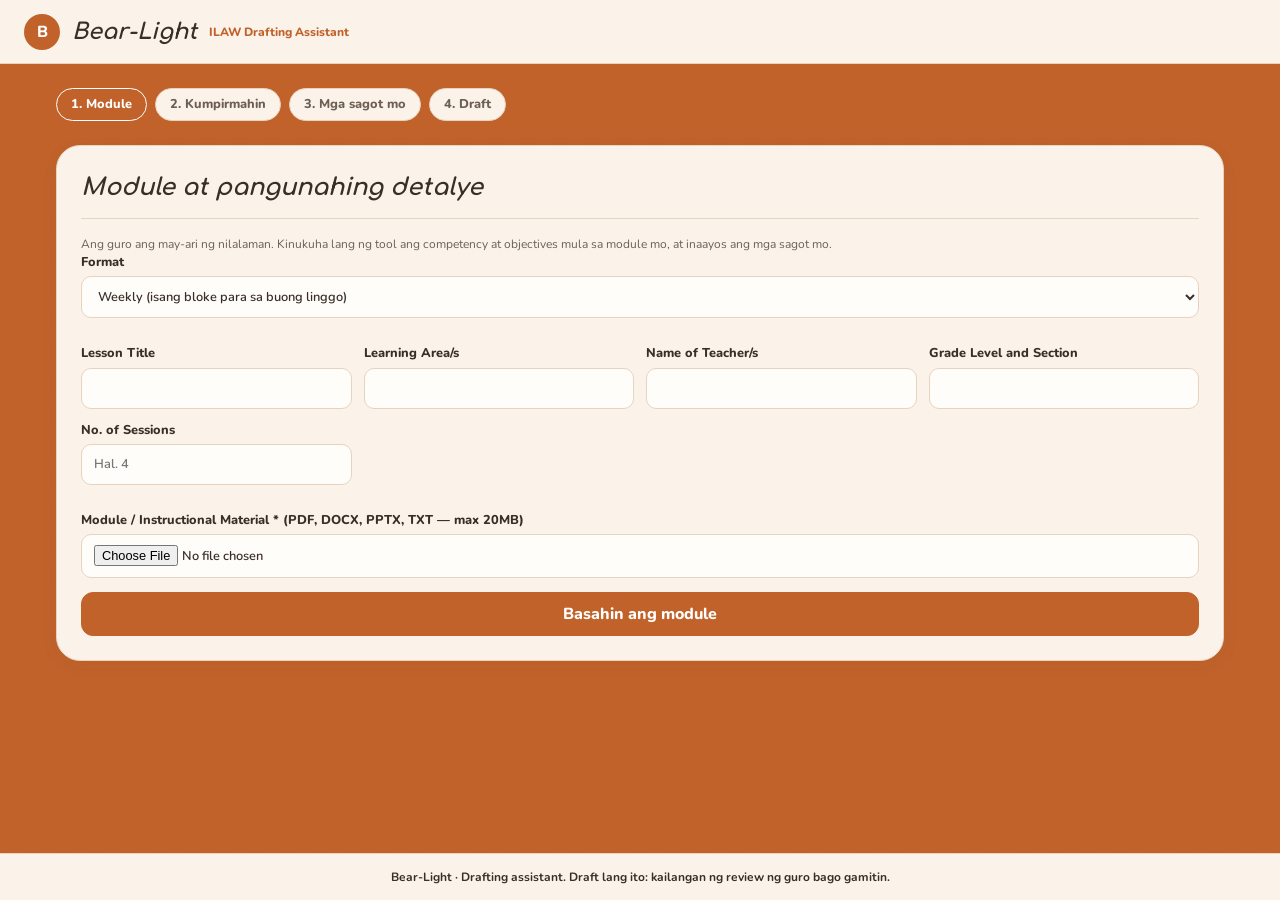
<file: bear-light-web(WIP)/frontend/index.html>
<!DOCTYPE html>
<html lang="fil">
<head>
  <meta charset="UTF-8">
  <meta name="viewport" content="width=device-width, initial-scale=1">
  <title>Bear-Light — ILAW Drafting Assistant</title>
  <link rel="preconnect" href="https://fonts.googleapis.com">
  <link href="https://fonts.googleapis.com/css2?family=Comfortaa:wght@500;700&family=Nunito:wght@400;600;800&display=swap" rel="stylesheet">
  <link rel="stylesheet" href="css/styles.css">
</head>
<body>
  <header class="topbar no-print">
    <div class="brand"><span class="brand-mark">B</span><h1>Bear-Light</h1><span class="brand-sub">ILAW Drafting Assistant</span></div>
    <div id="provider-status" class="provider-status" role="status" aria-label="Estado ng AI providers"></div>
  </header>

  <main class="wrap">
    <ol id="stepper" class="stepper no-print" aria-label="Mga hakbang">
      <li data-step="1" class="on">1. Module</li><li data-step="2">2. Kumpirmahin</li><li data-step="3">3. Mga sagot mo</li><li data-step="4">4. Draft</li>
    </ol>

    <!-- STEP 1 -->
    <section id="step1" class="card no-print">
      <h2>Module at pangunahing detalye</h2>
      <p class="hint">Ang guro ang may-ari ng nilalaman. Kinukuha lang ng tool ang competency at objectives mula sa module mo, at inaayos ang mga sagot mo.</p>
      <form id="form1" novalidate>
        <label>Format
          <select id="mode"><option value="weekly">Weekly (isang bloke para sa buong linggo)</option><option value="daily">Daily (Day 1 hanggang Day 5)</option></select>
        </label>
        <div class="grid2">
          <label>Lesson Title<input id="lessonTitle"></label>
          <label>Learning Area/s<input id="learningArea"></label>
          <label>Name of Teacher/s<input id="teacherName"></label>
          <label>Grade Level and Section<input id="gradeSection"></label>
          <label>No. of Sessions<input id="noOfSessions" placeholder="Hal. 4"></label>
        </div>
        <label>Module / Instructional Material * (PDF, DOCX, PPTX, TXT — max 20MB)<input type="file" id="moduleFile" accept=".pdf,.docx,.pptx,.txt,.md"></label>
        <p id="err1" class="error" role="alert" hidden></p>
        <button id="read-btn" type="submit" class="btn btn-primary">Basahin ang module</button>
      </form>
    </section>

    <!-- STEP 2 -->
    <section id="step2" class="card no-print" hidden>
      <h2>Kumpirmahin ang mula sa module</h2>
      <p class="hint">Eksaktong sipi ito mula sa module mo. Hindi ito isinulat ng AI. Pumili lang ng gagamitin. Sa Daily, lagyan ng tsek ang araw kung saan ito gagamitin.</p>
      <p id="dropped" class="hint"></p>
      <div id="candidates"></div>
      <label class="check"><input type="checkbox" id="confirmBox"> Binasa ko ang mga napili at kinukumpirma kong tama ang mga ito.</label>
      <p id="err2" class="error" role="alert" hidden></p>
      <div class="row-actions"><button id="back1-btn" type="button" class="btn btn-ghost">Bumalik</button><button id="to-answers-btn" type="button" class="btn btn-primary">Ituloy</button></div>
    </section>

    <!-- STEP 3 -->
    <section id="step3" class="card no-print" hidden>
      <h2>Mga sagot mo</h2>
      <p class="hint">Ikaw ang sumulat ng nilalaman. Aayusin lang ng AI ang pagkakasunod, linaw, at balarila. Ang iniwang blangko ay mananatiling blangko.</p>
      <form id="form3" novalidate>
        <label>Pre-Lesson: paano mo ihahanda ang mga mag-aaral?<textarea id="preLesson" rows="3"></textarea></label>
        <div>
          <strong class="lbl">Flow: mga gawain bawat sesyon</strong>
          <div id="flow-list"></div>
          <button id="add-session-btn" type="button" class="btn btn-ghost">+ Magdagdag ng sesyon</button>
        </div>
        <label>Learning Resources<textarea id="learningResources" rows="2" placeholder="Isama ang alternatibo kung sakaling magkaproblema"></textarea></label>
        <label>Opportunities for integration
          <textarea id="integration" rows="2"></textarea></label>
        <button id="na-btn" type="button" class="btn btn-ghost">Isulat ang N/A</button>
        <label>Formative Assessment: gawain o tanong, paano hihingi ng tulong, at mga akomodasyon<textarea id="formative" rows="3"></textarea></label>
        <label>Extended learning opportunities<textarea id="extendedLearning" rows="2"></textarea></label>
        <label>Learner Context: obserbasyon mo sa mga mag-aaral (lakas, interes, hadlang)<textarea id="learnerContext" rows="3"></textarea></label>
        <label>Reflections (opsyonal, isulat pagkatapos ng aralin)<textarea id="reflections" rows="2"></textarea></label>
        <label>References (galing sa module; maaari mong baguhin)<textarea id="references" rows="2"></textarea></label>
        <p id="err3" class="error" role="alert" hidden></p>
        <div class="row-actions"><button id="back2-btn" type="button" class="btn btn-ghost">Bumalik</button><button id="draft-btn" type="submit" class="btn btn-primary">Ayusin at suriin ang draft</button></div>
      </form>
    </section>

    <!-- STEP 4 -->
    <section id="step4" class="card" hidden>
      <div class="toolbar no-print">
        <button id="back3-btn" type="button" class="btn btn-ghost">Bumalik sa mga sagot</button>
        <button id="edit-btn" type="button" class="btn btn-ghost">Edit</button>
        <button id="copy-btn" type="button" class="btn btn-ghost">Copy text</button>
        <button id="review-btn" type="button" class="btn btn-ghost">AI review</button>
        <button id="export-docx-btn" type="button" class="btn btn-primary">Export DOCX</button>
        <button id="print-btn" type="button" class="btn btn-ghost">Print / PDF</button>
      </div>
      <p id="err4" class="error no-print" role="alert" hidden></p>
      <div id="preview"></div>
    </section>
  </main>

  <footer class="foot no-print">Bear-Light · Drafting assistant. Draft lang ito: kailangan ng review ng guro bago gamitin.</footer>
  <script type="module" src="js/main.js"></script>
</body>
</html>
</file>
<file: bear-light-web(WIP)/frontend/css/styles.css>
/* Bear-Light styles. Tokens first: change colors HERE only. */
:root{
  --bg:#C1622B; --card:#FBF3E9; --border:#E8D3C0; --primary:#C1622B; --primary-hover:#A85322;
  --sage:#7A9E7E; --text:#3A2E28; --muted:#6E5F55; --danger:#9B2C2C; --ink-faint:rgba(58,46,40,.08);
  --font-body:'Nunito',system-ui,sans-serif; --font-head:'Comfortaa','Nunito',sans-serif;
}
*{box-sizing:border-box}
body{margin:0;background:var(--bg);color:var(--text);font-family:var(--font-body);line-height:1.5;
  background-image:radial-gradient(var(--ink-faint) 1px,transparent 1px);background-size:32px 32px;min-height:100vh;display:flex;flex-direction:column}
h1,h2{font-family:var(--font-head);margin:0}
.topbar{position:sticky;top:0;z-index:10;display:flex;justify-content:space-between;align-items:center;height:64px;padding:0 24px;background:var(--card);border-bottom:1px solid var(--border)}
.brand{display:flex;align-items:center;gap:12px}
.brand-mark{display:grid;place-items:center;width:36px;height:36px;border-radius:50%;background:var(--primary);color:#fff;font-weight:800}
.brand h1{font-size:1.4rem;font-style:italic}
.brand-sub{color:var(--primary);font-weight:800;font-size:.75rem}
.wrap{flex:1;width:100%;max-width:1200px;margin:0 auto;padding:24px 16px;display:flex;flex-direction:column;gap:24px}
.card{background:var(--card);border:1px solid var(--border);border-radius:1.5rem;padding:24px;box-shadow:0 4px 20px -4px rgba(80,50,30,.08)}
.card h2{font-size:1.5rem;font-style:italic;padding-bottom:12px;border-bottom:1px solid var(--border);margin-bottom:16px}
form{display:flex;flex-direction:column;gap:14px}
label{display:flex;flex-direction:column;gap:4px;font-weight:800;font-size:.8rem}
input,select,textarea{font:inherit;font-weight:600;padding:10px 12px;border:1px solid var(--border);border-radius:10px;background:#FFFDF9;color:var(--text)}
input:focus,select:focus,textarea:focus,button:focus-visible,summary:focus-visible{outline:2px solid var(--primary);outline-offset:2px}
.grid4{display:grid;grid-template-columns:repeat(auto-fit,minmax(200px,1fr));gap:12px}
.grid2{display:grid;grid-template-columns:repeat(auto-fit,minmax(260px,1fr));gap:12px;margin:12px 0}
details{border:1px dashed var(--border);border-radius:12px;padding:10px 14px}
summary{cursor:pointer;font-weight:800}
.samples{display:flex;flex-wrap:wrap;gap:8px;margin-bottom:12px}
.chip{border:1px solid var(--border);background:#F5EBE0;border-radius:10px;padding:6px 10px;font:inherit;font-size:.8rem;font-weight:700;cursor:pointer}
.chip:hover{border-color:var(--primary)}
.btn{font:inherit;font-weight:800;border-radius:12px;padding:9px 16px;cursor:pointer;border:1px solid var(--border)}
.btn-primary{background:var(--primary);color:#fff;border-color:var(--primary)}
.btn-primary:hover{background:var(--primary-hover)}
.btn-primary:disabled{opacity:.6;cursor:wait}
.btn-ghost{background:#fff;color:var(--text)}
.btn-ghost:hover{background:#F5EBE0}
.danger{color:var(--danger)}
.hint{margin:0;font-size:.75rem;color:var(--muted)}
.error{margin:0;color:var(--danger);font-weight:800}
.toolbar{display:flex;flex-wrap:wrap;gap:8px;justify-content:flex-end;margin-bottom:16px}

/* DLL preview */
#preview table{width:100%;border-collapse:collapse;margin-bottom:16px;font-size:.9rem}
#preview th,#preview td{border:1px solid var(--border);padding:8px 10px;text-align:left;vertical-align:top}
#preview th{background:#F5EBE0;width:28%}
#preview h3{font-family:var(--font-head);font-size:1.05rem;margin:18px 0 6px}
#preview .meta{color:var(--muted);font-size:.8rem}
#preview [contenteditable="true"]{outline:1px dashed var(--primary);background:#FFFDF9;border-radius:4px;min-height:1.2em}
.empty{padding:32px;text-align:center;color:var(--muted)}

/* History drawer */
.drawer{position:fixed;inset:0 0 0 auto;width:min(420px,100%);z-index:20;background:var(--card);border-left:1px solid var(--border);box-shadow:-8px 0 30px rgba(0,0,0,.25);display:flex;flex-direction:column;gap:10px;padding:16px;overflow:hidden}
.drawer[hidden]{display:none}
.drawer-head{display:flex;justify-content:space-between;align-items:center}
#history-list{list-style:none;margin:0;padding:0;overflow:auto;flex:1;display:flex;flex-direction:column;gap:8px}
#history-list li{background:#FFFDF9;border:1px solid var(--border);border-radius:12px;padding:10px 12px;display:flex;justify-content:space-between;gap:8px;cursor:pointer}
#history-list li:hover{background:#F5EBE0}
#history-list small{color:var(--muted)}
.foot{background:var(--card);border-top:1px solid var(--border);text-align:center;padding:14px;font-size:.75rem;font-weight:700}

@media (prefers-reduced-motion:reduce){*{transition:none!important;animation:none!important}}
@media print{
  @page{size:landscape;margin:.5in}
  body{background:#fff!important;color:#000}
  .no-print,#dll-form-container{display:none!important}
  .card{border:none;box-shadow:none;padding:0}
  #preview th,#preview td{border-color:#000;color:#000}
}

#preview .logos{display:flex;justify-content:space-between;align-items:center;gap:12px}
#preview .logos img{height:64px;width:auto}

/* Provider status chips (top bar) */
.provider-status{display:flex;flex-wrap:wrap;gap:8px;margin-left:auto;margin-right:12px}
.pchip{display:inline-flex;align-items:center;gap:6px;padding:4px 10px;background:#243247;border:1px solid rgba(255,255,255,.35);border-radius:999px;font-size:.75rem;font-weight:600;color:#fff}  /* dark chip: readable on cream OR navy headers */
.dot{width:9px;height:9px;border-radius:50%;background:#94A3B8}
.dot-healthy{background:#4ADE80}.dot-degraded,.dot-rate_limited{background:#FBBF24}.dot-dead{background:#F87171}
.sr-only{position:absolute;width:1px;height:1px;overflow:hidden;clip:rect(0 0 0 0);white-space:nowrap}
@media (max-width:640px){.provider-status{display:none}}

/* Compliance flags */
.compliance{margin:0 0 16px;padding:12px 14px;border:1px solid #D0D5DD;border-radius:10px;background:#F9FAFB;font-family:system-ui,sans-serif;font-size:.875rem;color:#1A2332}
.compliance ul{margin:8px 0;padding-left:0;list-style:none;display:grid;gap:6px}
.comp-head{display:flex;flex-wrap:wrap;gap:8px;align-items:center;margin:0}
.comp-badge,.comp-tag{display:inline-block;padding:2px 8px;border-radius:999px;font-size:.75rem;font-weight:700}
.comp-pass{background:#D1FADF;color:#05603A}.comp-review,.comp-warn{background:#FEF0C7;color:#93370D}.comp-fail{background:#FEE4E2;color:#B42318}
.comp-note{margin:8px 0 0;font-size:.75rem;color:#55657A}
#preview tr.flag-fail th,#preview tr.flag-fail td{background:#FEF3F2}
#preview tr.flag-warn th,#preview tr.flag-warn td{background:#FFFAEB}
#preview tr.flag-fail th,#preview tr.flag-warn th{box-shadow:inset 4px 0 0 #D92D20}
#preview tr.flag-warn th{box-shadow:inset 4px 0 0 #F79009}
.comp-quote{margin-top:2px;font-style:italic;color:#475467;font-size:.8125rem}
.ai-review{margin-top:-4px}


/* ILAW wizard */
.stepper{display:flex;flex-wrap:wrap;gap:8px;list-style:none;margin:0;padding:0}
.stepper li{padding:6px 14px;border:1px solid var(--border);border-radius:999px;background:var(--card);font-size:.8rem;font-weight:800;color:var(--muted)}
.stepper li.on{background:var(--primary);border-color:#fff;color:#fff}
.row-actions{display:flex;gap:8px;justify-content:flex-end;flex-wrap:wrap}
.lbl{display:block;font-size:.8rem;margin-bottom:6px}
#flow-list{display:flex;flex-direction:column;gap:10px;margin-bottom:8px}
fieldset.group{border:1px solid var(--border);border-radius:12px;padding:10px 14px;margin:0 0 12px}
fieldset.group legend{font-weight:800;padding:0 6px}
.pick{display:flex;flex-direction:row;align-items:flex-start;justify-content:space-between;gap:12px;font-weight:600;font-size:.9rem;padding:8px 0;border-bottom:1px dashed var(--border)}
.pick input[type=checkbox]{margin-top:4px}
.pickdays{display:flex;gap:8px;flex-shrink:0}
.pickdays label,label.check{flex-direction:row;align-items:center;gap:4px;font-weight:700}
label.check{margin:12px 0}
.addrow{display:flex;gap:8px;margin-top:8px}.addrow input{flex:1}
.src{display:inline-block;margin-left:6px;padding:1px 8px;border-radius:999px;font-size:.7rem;font-weight:800;vertical-align:middle}
.src-extracted{background:#D1FADF;color:#05603A}.src-teacher{background:#E0EAFF;color:#1F3A8A}
.src-ai-organized{background:#FEF0C7;color:#93370D}.src-teacher-edited{background:#FEE4E2;color:#B42318}
#preview .cell{white-space:pre-wrap}
#preview .band{background:var(--primary);color:#fff;width:auto;font-style:italic}
#preview .days{margin:6px 0}#preview .days th{width:auto}#preview .days td{width:20%}
#preview .sub{margin-top:6px}#preview .sess{margin-bottom:8px}
#preview .prepared{margin-top:18px}
#preview .disclaimer{color:var(--muted);font-size:.8rem}
@media print{.stepper,.wrap>.card.no-print{display:none!important}#preview .band{background:#ddd!important;color:#000!important}}
</file>
